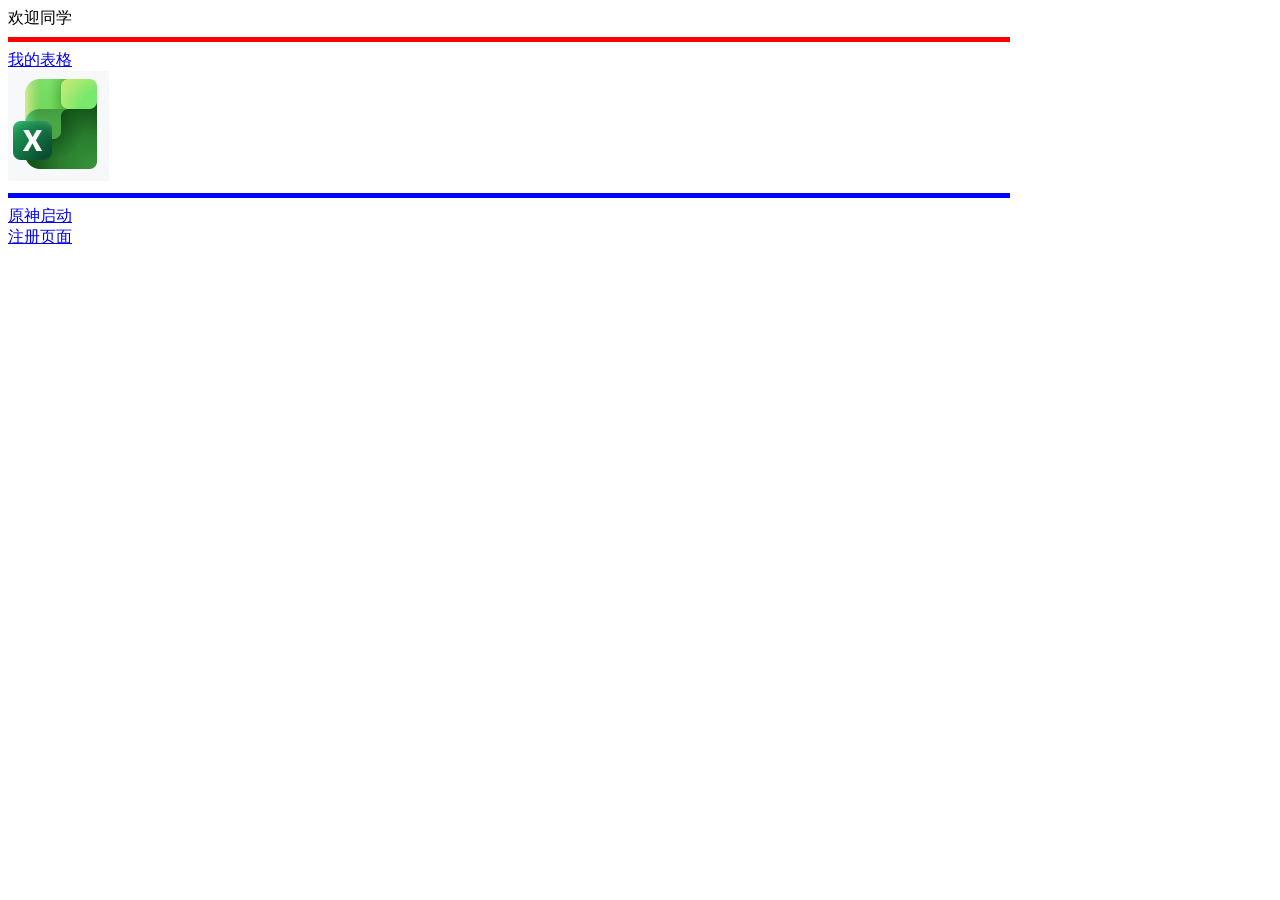
<file: ch01/target/ch01-1.0-SNAPSHOT/index.html>
<!DOCTYPE html>
<html>
	<head>
		<meta charset="utf-8" />
		<title>主页面 </title>
	</head>
	<body>
		欢迎同学<br/>
		<!--颜色:1.英文单词 2. #ff0000 3.rgba(255,0,0,0.5)-rgb(0%,100%,0%)-->
		<hr size="5" color="#ff0000" width="1000" align="left"/>
		<!-- _blank:新窗口 _self:当前窗口 -->
		<a href="./mytable.html" target="_blank">  我的表格 </a><br/>
		<a href="./mytable.html" target="_blank"> <img src="./img/excel.png" /> </a><br/>
		<hr size="5" color="blue" width="1000" align="left"/>
		
		<a href="https://ys.mihoyo.com/cloud/#/"> 原神启动 </a> <br/>
		<a href="./regist.html" target="_blank"> 注册页面 </a> <br/>
	</body>
</html>
</file>
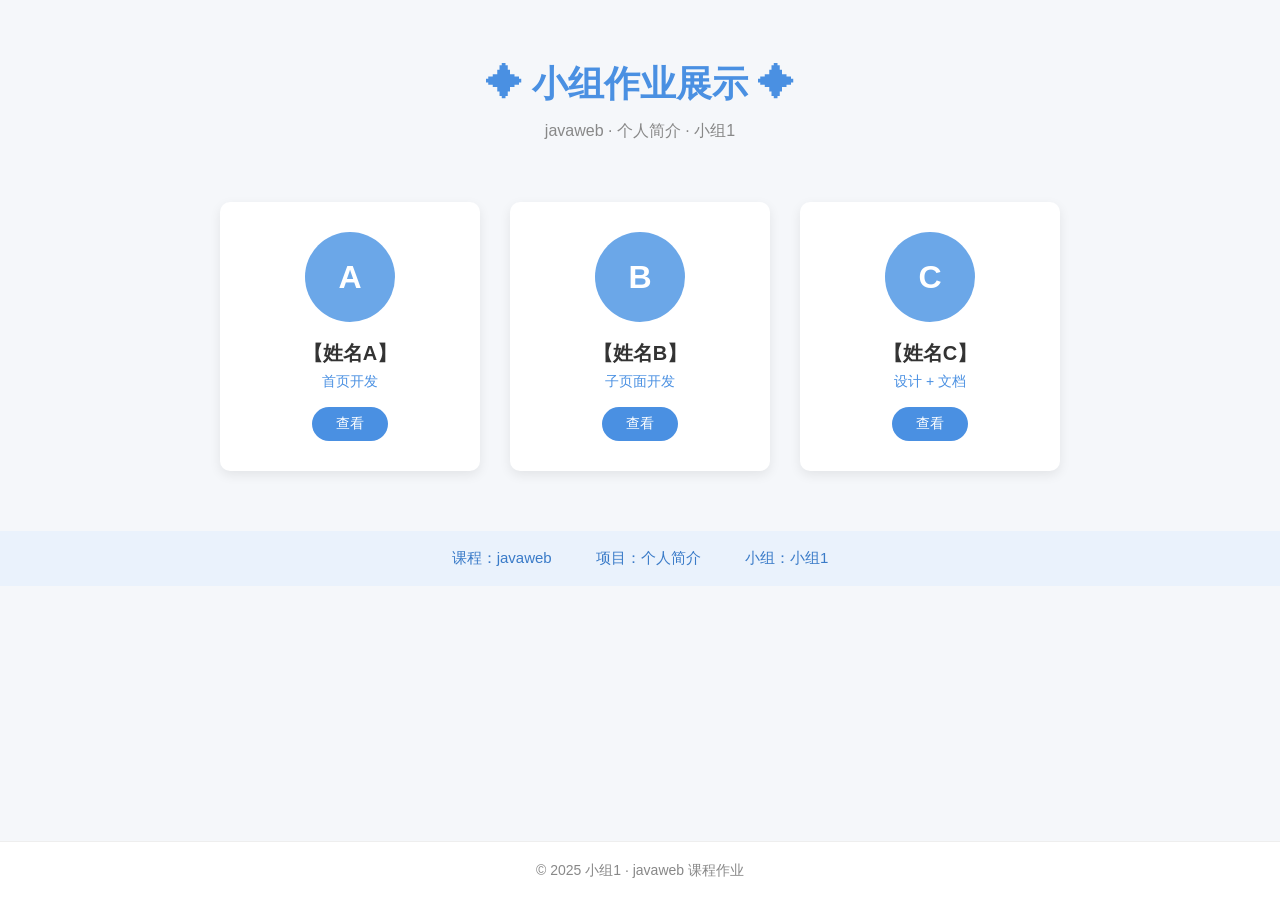
<file: zuoye1/target/zuoye1-1.0-SNAPSHOT/index.html>
<!DOCTYPE html>
<html lang="zh-CN">
<head>
    <meta charset="utf-8">
    <meta name="viewport" content="width=device-width, initial-scale=1.0">
    <title>小组作业展示 - 个人简介</title>
    <link rel="stylesheet" href="./css/style.css">
</head>
<body>

<!-- 顶部标题 -->
<div class="hero">
    <h1>✦ 小组作业展示 ✦</h1>
    <p>javaweb · 个人简介 · 小组1</p>
</div>

<!-- 三张成员卡片 -->
<div class="cards">
    <!-- 成员A -->
    <div class="card">
        <div class="avatar">A</div>
        <h2>【姓名A】</h2>
        <div class="role">首页开发</div>
        <a class="btn" href="./meber1.html">查看</a>
    </div>

    <!-- 成员B -->
    <div class="card">
        <div class="avatar">B</div>
        <h2>【姓名B】</h2>
        <div class="role">子页面开发</div>
        <a class="btn" href="./meber2.html">查看</a>
    </div>

    <!-- 成员C -->
    <div class="card">
        <div class="avatar">C</div>
        <h2>【姓名C】</h2>
        <div class="role">设计 + 文档</div>
        <a class="btn" href="./meber3.html">查看</a>
    </div>
</div>

<!-- 项目信息条 -->
<div class="info-bar">
    <span>课程：javaweb</span>
    <span>项目：个人简介</span>
    <span>小组：小组1</span>
</div>

<!-- 页脚 -->
<footer>
    © 2025 小组1 · javaweb 课程作业
</footer>

</body>
</html>
</file>
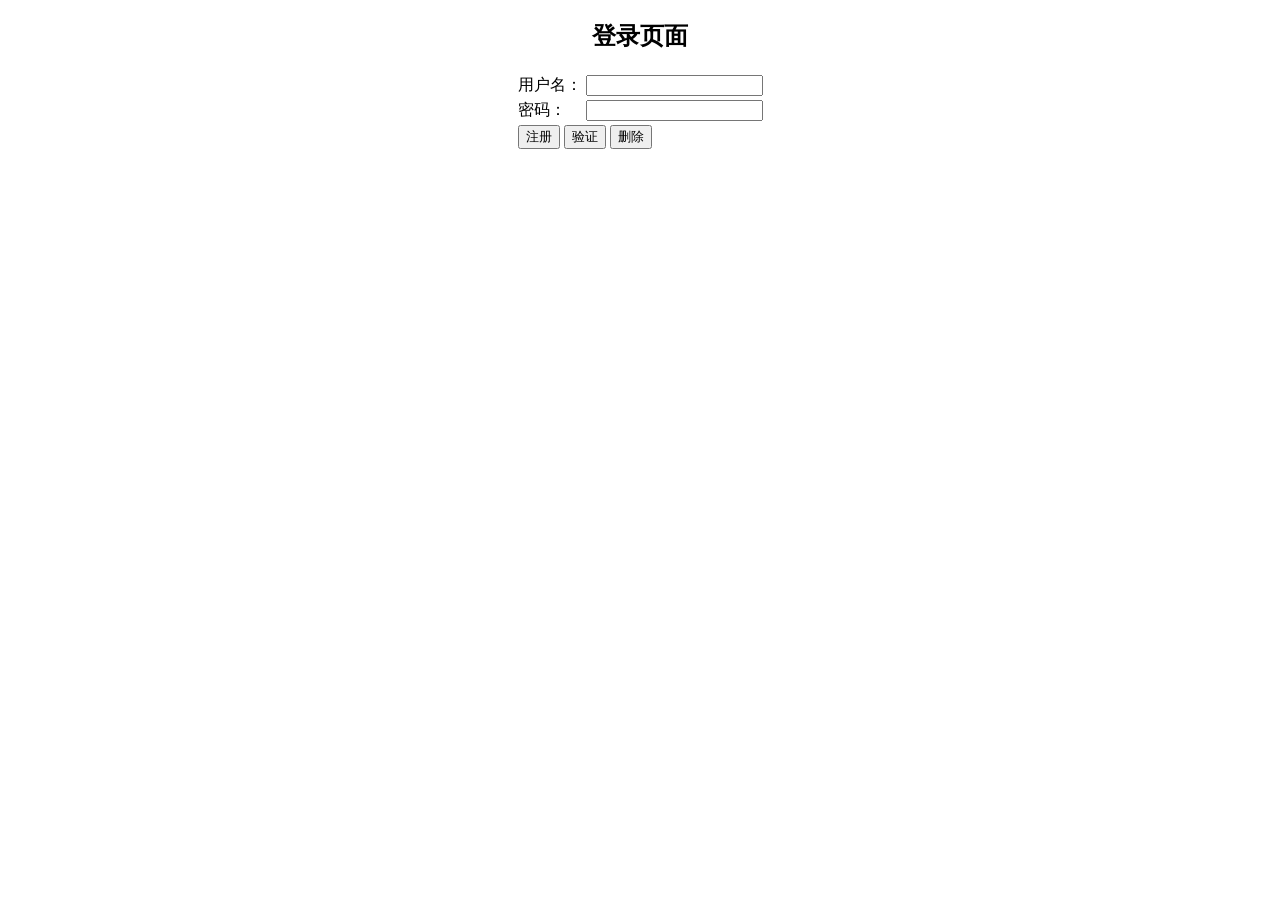
<file: ch01/target/ch01-1.0-SNAPSHOT/login.html>
<!DOCTYPE html>
<html>
<head>
    <meta charset="utf-8">
    <title>登录页面</title>
</head>
<body>
<h2 style="text-align: center;">登录页面</h2>
<!--
http://127.0.0.1:8848/web3434/regist.html?username=3024141812&password=123456&sex=0&hobby=1%22%22&hobby=3%22%22&pub=1&submit_but=%E6%8F%90%E4%BA%A4#
-->
<form action="LoginServlet" method="post">
    <table style="margin: 0 auto;border: 1px">

        <tr>
            <td>用户名：</td>
            <td><input type="text" name="username" /></td>
        </tr>
        <tr>
            <td>密码：</td>
            <td><input type="password" name="password" /></td>
        </tr>
        <tr>
            <td colspan="2">
                <input type="submit" value="注册" name="submit_but" />
                <input type="button" value="验证" name="but1" onclick="window.alert('验证密码')" />
                <input type="button" value="删除" name="but2" onclick="window.alert('删除密码')" />
            </td>
        </tr>
    </table>

</form>
</body>
</html>
</file>
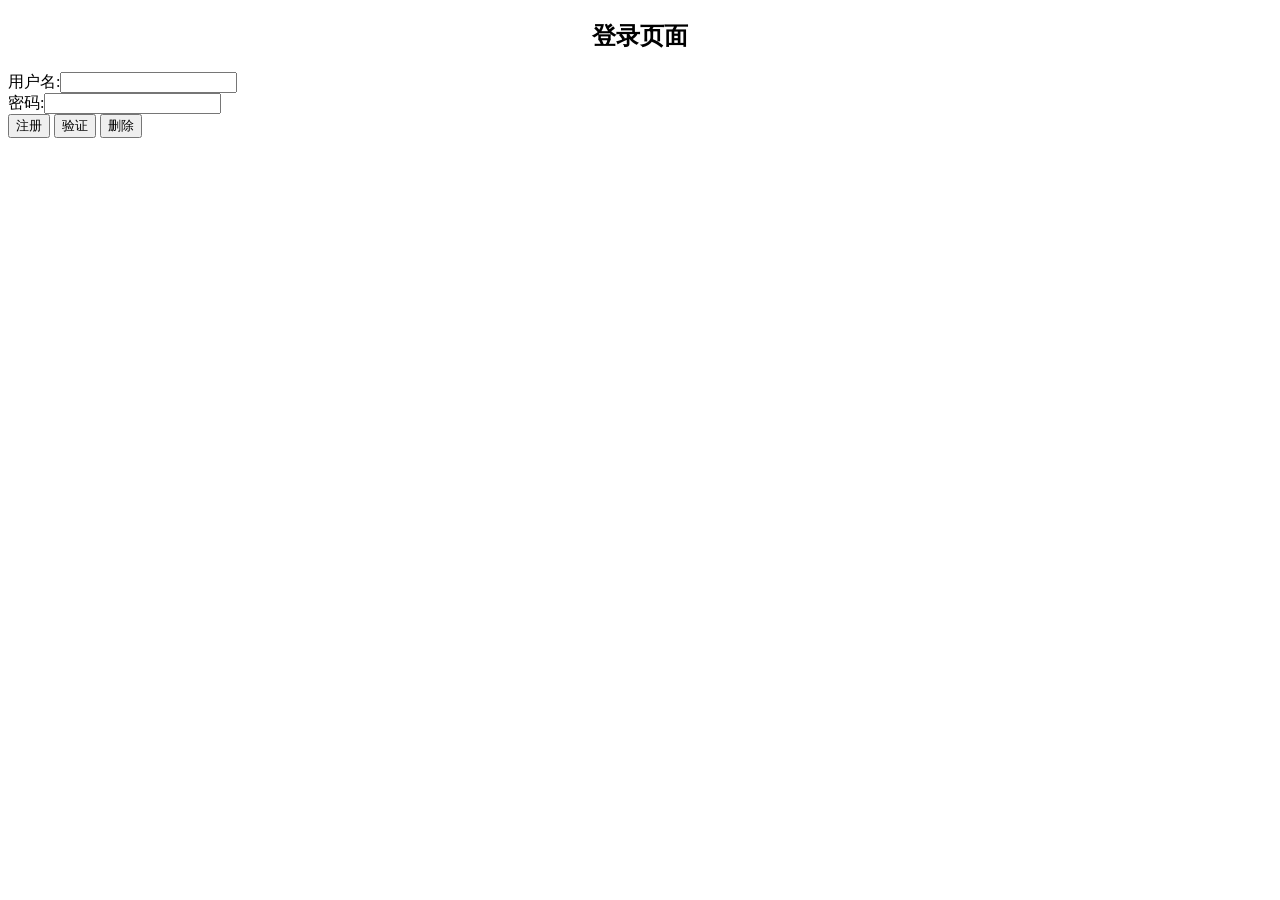
<file: ch01/target/ch01-1.0-SNAPSHOT/login2.html>
<!DOCTYPE html>
<html>
<head>
    <meta charset="utf-8">
    <title>登录2</title>
</head>
<body>
<h2 style="text-align: center;">登录页面</h2>
<!--
http://127.0.0.1:8848/web3434/regist.html?username=3024141812&password=123456&sex=0&hobby=1%22%22&hobby=3%22%22&pub=1&submit_but=%E6%8F%90%E4%BA%A4#
-->
<form action="login.jsp" method="post">
    用户名:<input type="text" name="username"/> <br/>
    密码:<input type="password" name="password"/> <br/>

    <input type="submit" value="注册" name="submit_but"/>
    <input type="button" value="验证" name="but1" onclick="window.alert('验证密码')"/>
    <input type="button" value="删除" name="but2" onclick="window.alert('删除密码')"/>


</form>
</body>
</html>
</file>
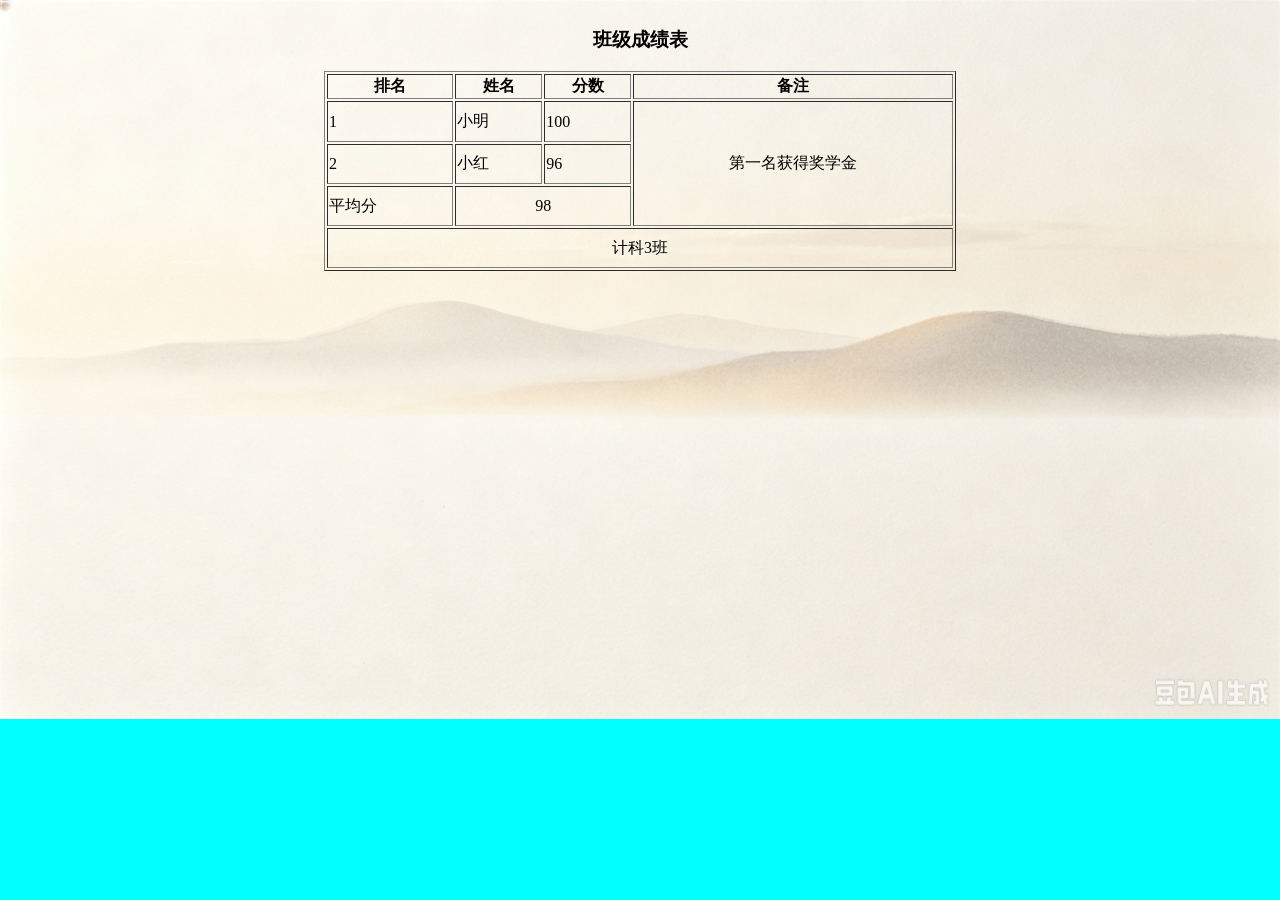
<file: ch01/target/ch01-1.0-SNAPSHOT/mytable.html>
<!DOCTYPE html>
<html>
	<head>
		<meta charset="utf-8">
		<title>表格</title>
	</head>
	<body style="background-color: aqua; background-image: url(./img/back.png)  ;background-repeat: no-repeat;background-size: cover;">
		<table border="1"
		 style="width: 50%; height: 200px; " 
		 align="center">
			<caption>
				<h3>班级成绩表</h3>
			</caption>
			<thead>
				<tr>
					<th> 排名</th>
					<th> 姓名</th>
					<th> 分数</th>
					<th> 备注</th>
				</tr>
			</thead>
			<tbody>
				<tr>
					<td> 1</td>
					<td> 小明</td>
					<td> 100</td>
					<td rowspan="3" align="center" > 第一名获得奖学金</td>
				</tr>
				<tr>
					<td> 2</td>
					<td> 小红</td>
					<td> 96</td>
					
				</tr>
				<tr>
					<td> 平均分</td>
					<td colspan="2" align="center" >98 </td>
				</tr>
				<tr>
					<td colspan="4" align="center">计科3班</td>
				</tr>
				
			</tbody>
		</table>
	</body>
</html>
</file>
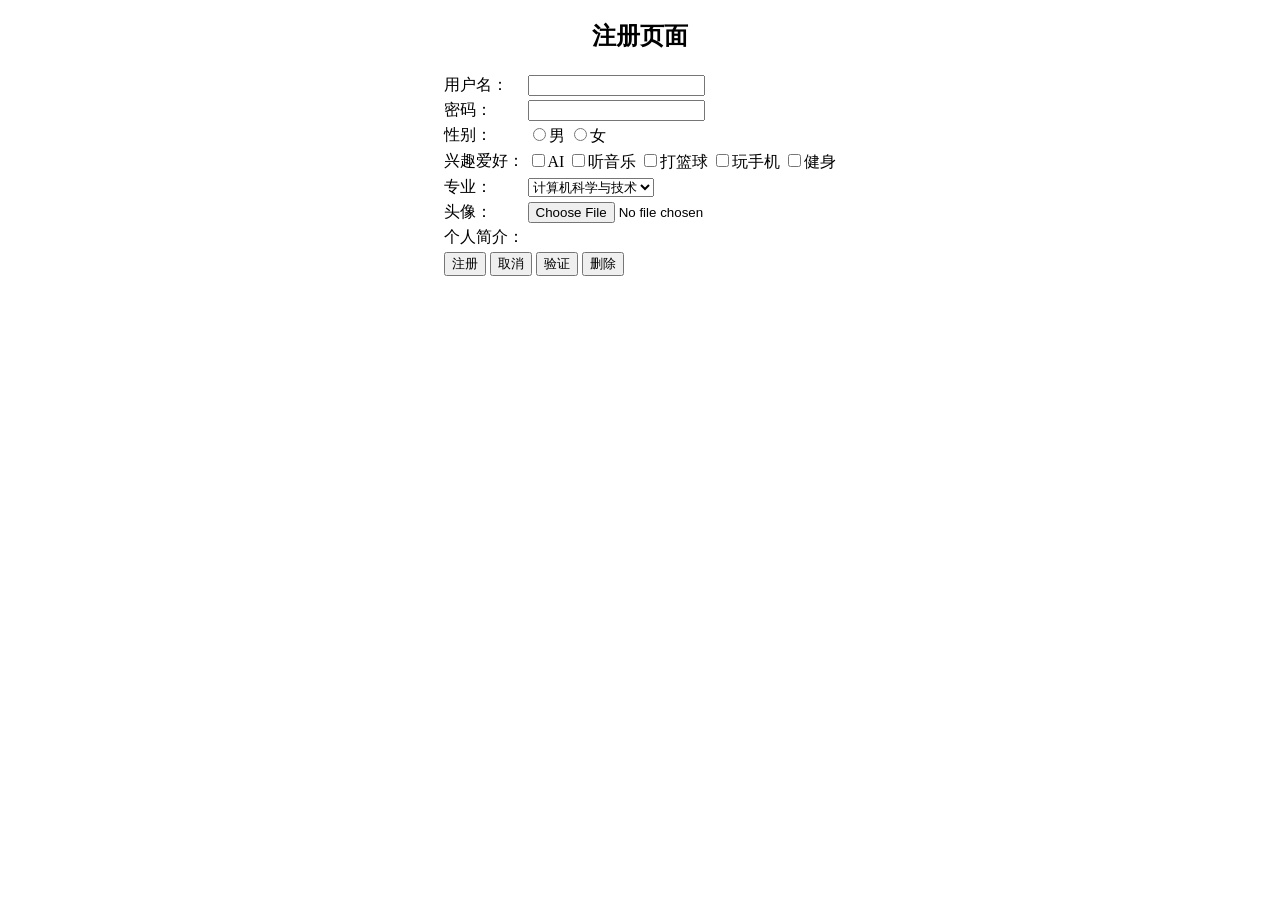
<file: ch01/target/ch01-1.0-SNAPSHOT/regist.html>
<!DOCTYPE html>
<html>
	<head>
		<meta charset="utf-8">
		<title>注册页面</title>
	</head>
	<body>
		<h2 style="text-align: center;">注册页面</h2>
		<!--
		http://127.0.0.1:8848/web3434/regist.html?username=3024141812&password=123456&sex=0&hobby=1%22%22&hobby=3%22%22&pub=1&submit_but=%E6%8F%90%E4%BA%A4#
		-->
		<form action="RegistServlet" method="post">
<table style="margin: 0 auto;border: 1px">

	<tr>
		<td>用户名：</td>
		<td><input type="text" name="username" /></td>
	</tr>
	<tr>
		<td>密码：</td>
		<td><input type="password" name="password" /></td>
	</tr>
	<tr>
		<td>性别：</td>
		<td>
			<input type="radio" name="sex" value="0" />男
			<input type="radio" name="sex" value="1" />女
		</td>
	</tr>
	<tr>
		<td>兴趣爱好：</td>
		<td>
			<input type="checkbox" name="hobby" value="0" />AI
			<input type="checkbox" name="hobby" value="1" />听音乐
			<input type="checkbox" name="hobby" value="2" />打篮球
			<input type="checkbox" name="hobby" value="3" />玩手机
			<input type="checkbox" name="hobby" value="4" />健身
		</td>
	</tr>
	<tr>
		<td>专业：</td>
		<td>
			<select name="major">
				<option value="0">计算机科学与技术</option>
				<option value="1">高数</option>
				<option value="2">软件工程</option>
				<option value="3">网络工程</option>
			</select>
		</td>
	</tr>
	<tr>
		<td>头像：</td>
		<td><input type="file" name="photo" /></td>
	</tr>
	<tr>
		<td>个人简介：</td>
		<td><br /></td>
	</tr>
	<tr>
		<td colspan="2">
			<input type="submit" value="注册" name="submit_but" />
			<input type="reset" value="取消" name="reset_but" />
			<input type="button" value="验证" name="but1" onclick="window.alert('验证密码')" />
			<input type="button" value="删除" name="but2" onclick="window.alert('删除密码')" />
		</td>
	</tr>
</table>


		</form>
	</body>
</html>
</file>
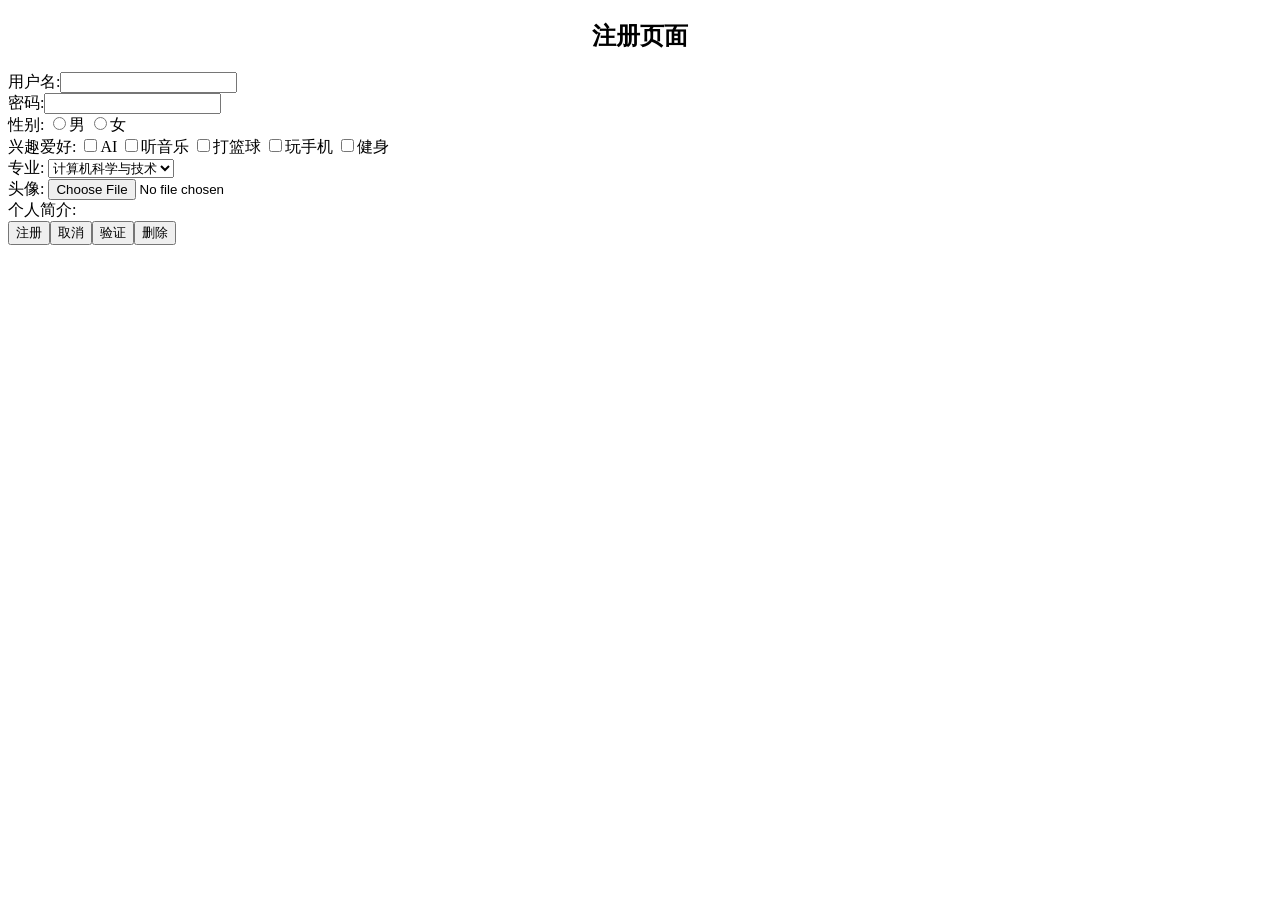
<file: ch01/target/ch01-1.0-SNAPSHOT/regist2.html>
<!DOCTYPE html>
<html>
<head>
    <meta charset="utf-8">
    <title>注册2</title>
</head>
<body>
<h2 style="text-align: center;">注册页面</h2>
<!--
http://127.0.0.1:8848/web3434/regist.html?username=3024141812&password=123456&sex=0&hobby=1%22%22&hobby=3%22%22&pub=1&submit_but=%E6%8F%90%E4%BA%A4#
-->
<form action="regist.jsp" method="post">
    <table style="margin: 0 auto;border: 1px">



        用户名:<input type="text" name="username"/> <br/></td>
        密码:<input type="password" name="password"/> <br/></td>
        性别:
        <input type="radio" name="sex" value="0"/>男
        <input type="radio" name="sex" value="1"/>女 <br/>
        兴趣爱好:
        <input type="checkbox" name="hobby" value="0" />AI
        <input type="checkbox" name="hobby" value="1" />听音乐
        <input type="checkbox" name="hobby" value="2" />打篮球
        <input type="checkbox" name="hobby" value="3" />玩手机
        <input type="checkbox" name="hobby" value="4" />健身 <br/>
        专业:
        <select name="pub" >
            <option value="1"> 计算机科学与技术 </option>
            <option value="2"> 软件工程 </option>
            <option value="3"> 网络工程 </option>
        </select> <br />
        <!-- -->
        头像:
        <input type="file" name="photo"/>
        <br/>
        个人简介:
        <br/>
        <input type="submit" value="注册" name="submit_but"/>
        <input type="reset" value="取消" name="reset_but"/>
        <input type="button" value="验证" name="but1" onclick="window.alert('验证密码')"/>
        <input type="button" value="删除" name="but2" onclick="window.alert('删除密码')"/>
    </table>


</form>
</body>
</html>
</file>
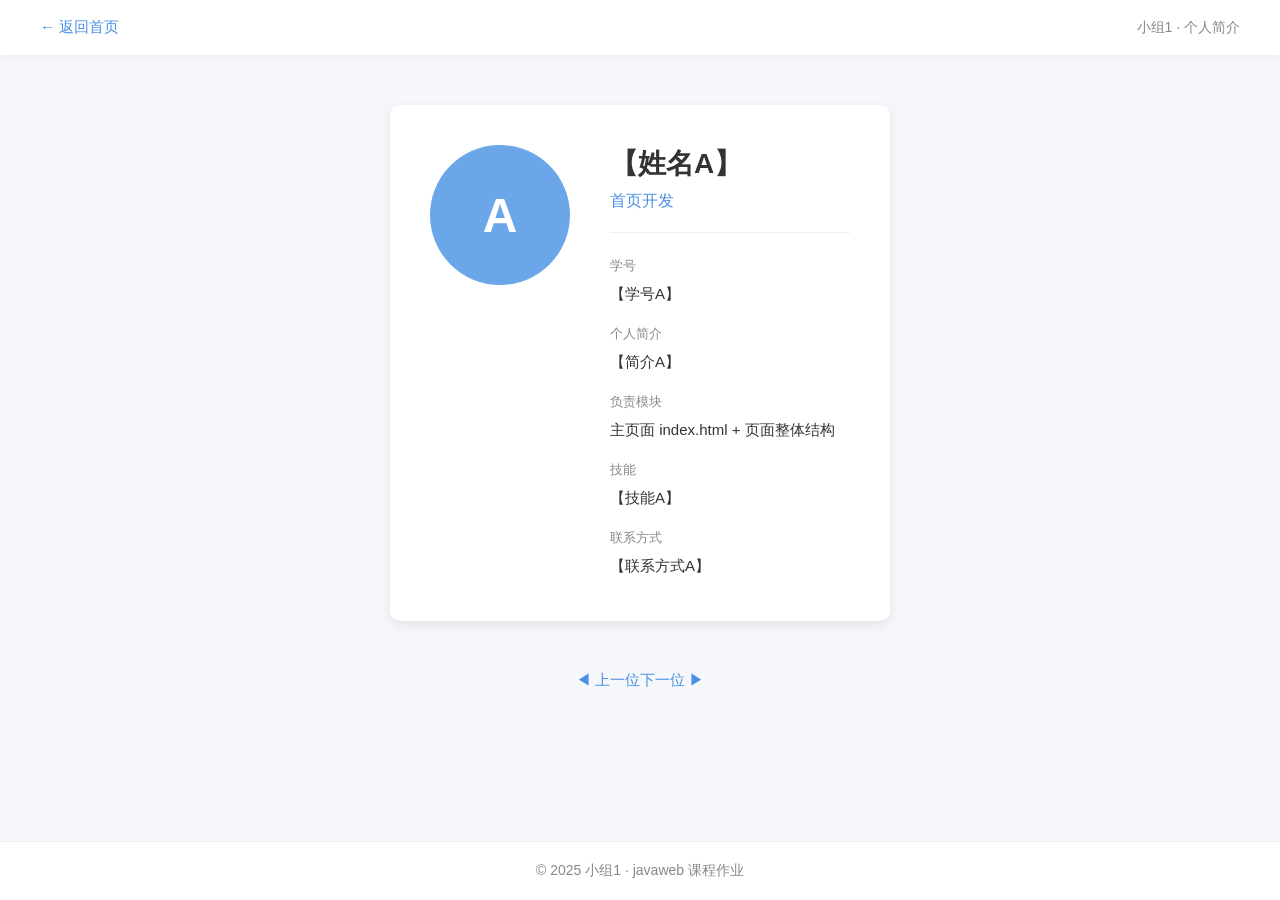
<file: zuoye1/target/zuoye1-1.0-SNAPSHOT/meber1.html>
<!DOCTYPE html>
<html lang="zh-CN">
<head>
    <meta charset="utf-8">
    <meta name="viewport" content="width=device-width, initial-scale=1.0">
    <title>【姓名A】 - 个人简介</title>
    <link rel="stylesheet" href="./css/style.css">
</head>
<body>

<!-- 顶部导航 -->
<div class="nav">
    <a href="index.html">← 返回首页</a>
    <span class="nav-title">小组1 · 个人简介</span>
</div>

<!-- 个人信息卡片 -->
<div class="profile">
    <div class="avatar">A</div>

    <div class="profile-info">
        <h1>【姓名A】</h1>
        <div class="role">首页开发</div>

        <div class="divider"></div>

        <dl>
            <dt>学号</dt>
            <dd>【学号A】</dd>

            <dt>个人简介</dt>
            <dd>【简介A】</dd>

            <dt>负责模块</dt>
            <dd>主页面 index.html + 页面整体结构</dd>

            <dt>技能</dt>
            <dd>【技能A】</dd>

            <dt>联系方式</dt>
            <dd>【联系方式A】</dd>
        </dl>
    </div>
</div>

<!-- 上下切换 -->
<div class="switch">
    <a href="./meber3.html">◀ 上一位</a>
    <a href="./meber2.html">下一位 ▶</a>
</div>

<!-- 页脚 -->
<footer>
    © 2025 小组1 · javaweb 课程作业
</footer>

</body>
</html>
</file>
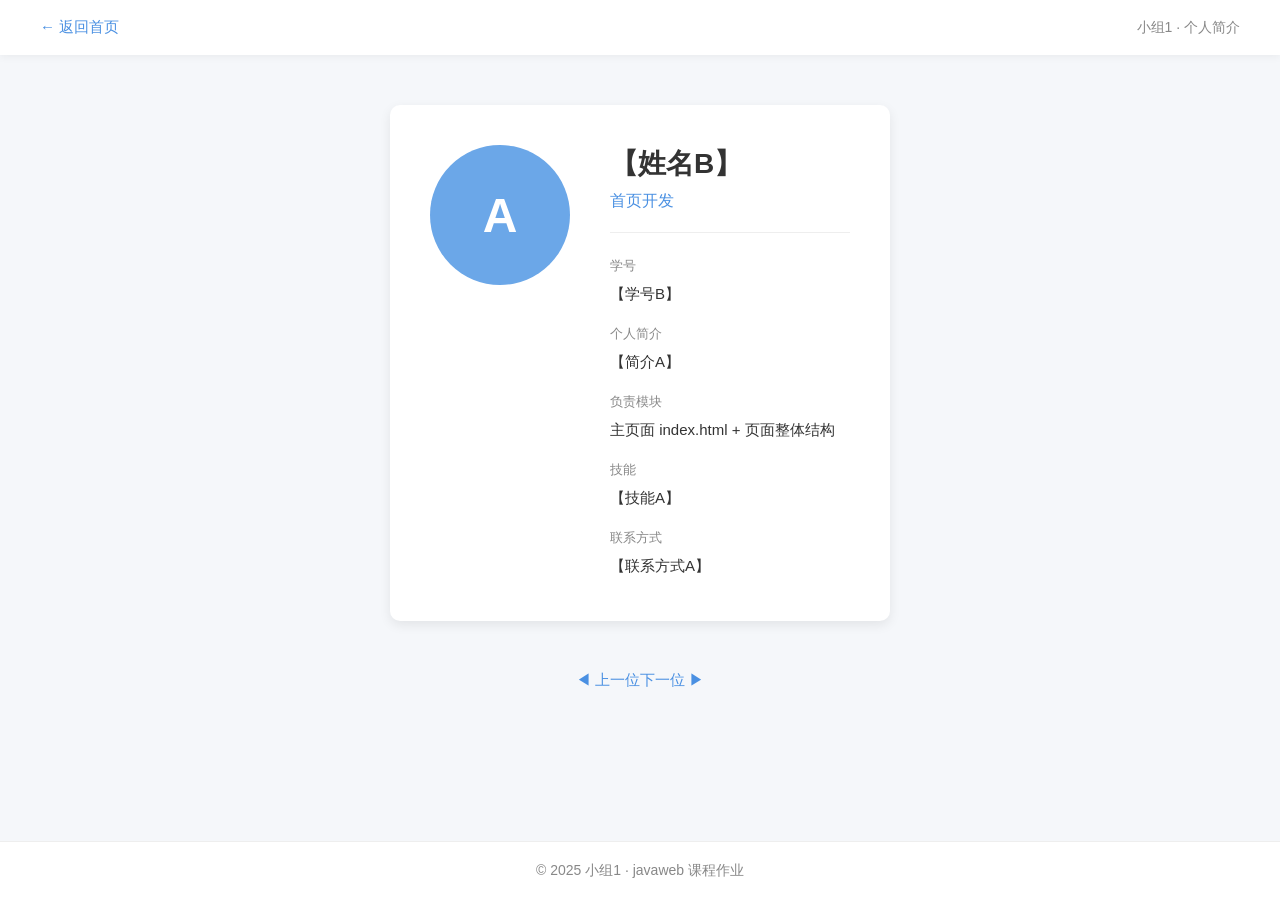
<file: zuoye1/target/zuoye1-1.0-SNAPSHOT/meber2.html>
<!DOCTYPE html>
<html lang="zh-CN">
<head>
    <meta charset="utf-8">
    <meta name="viewport" content="width=device-width, initial-scale=1.0">
    <title>【姓名B】 - 个人简介</title>
    <link rel="stylesheet" href="./css/style.css">
</head>
<body>

<!-- 顶部导航 -->
<div class="nav">
    <a href="index.html">← 返回首页</a>
    <span class="nav-title">小组1 · 个人简介</span>
</div>

<!-- 个人信息卡片 -->
<div class="profile">
    <div class="avatar">A</div>

    <div class="profile-info">
        <h1>【姓名B】</h1>
        <div class="role">首页开发</div>

        <div class="divider"></div>

        <dl>
            <dt>学号</dt>
            <dd>【学号B】</dd>

            <dt>个人简介</dt>
            <dd>【简介A】</dd>

            <dt>负责模块</dt>
            <dd>主页面 index.html + 页面整体结构</dd>

            <dt>技能</dt>
            <dd>【技能A】</dd>

            <dt>联系方式</dt>
            <dd>【联系方式A】</dd>
        </dl>
    </div>
</div>

<!-- 上下切换 -->
<div class="switch">
    <a href="./meber1.html">◀ 上一位</a>
    <a href="./meber3.html">下一位 ▶</a>
</div>

<!-- 页脚 -->
<footer>
    © 2025 小组1 · javaweb 课程作业
</footer>

</body>
</html>
</file>
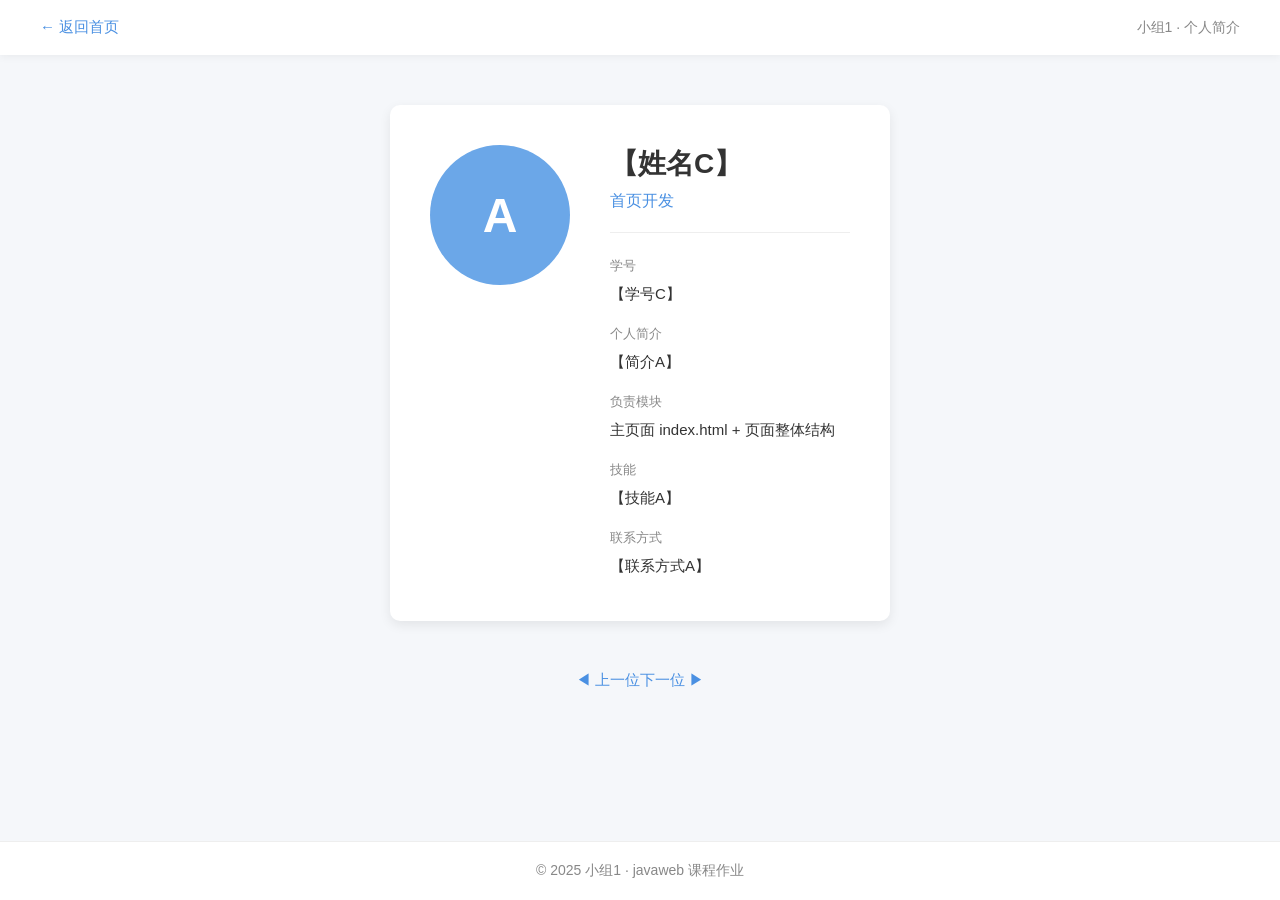
<file: zuoye1/target/zuoye1-1.0-SNAPSHOT/meber3.html>
<!DOCTYPE html>
<html lang="zh-CN">
<head>
    <meta charset="utf-8">
    <meta name="viewport" content="width=device-width, initial-scale=1.0">
    <title>【姓名C】 - 个人简介</title>
    <link rel="stylesheet" href="./css/style.css">
</head>
<body>

<!-- 顶部导航 -->
<div class="nav">
    <a href="index.html">← 返回首页</a>
    <span class="nav-title">小组1 · 个人简介</span>
</div>

<!-- 个人信息卡片 -->
<div class="profile">
    <div class="avatar">A</div>

    <div class="profile-info">
        <h1>【姓名C】</h1>
        <div class="role">首页开发</div>

        <div class="divider"></div>

        <dl>
            <dt>学号</dt>
            <dd>【学号C】</dd>

            <dt>个人简介</dt>
            <dd>【简介A】</dd>

            <dt>负责模块</dt>
            <dd>主页面 index.html + 页面整体结构</dd>

            <dt>技能</dt>
            <dd>【技能A】</dd>

            <dt>联系方式</dt>
            <dd>【联系方式A】</dd>
        </dl>
    </div>
</div>

<!-- 上下切换 -->
<div class="switch">
    <a href="./meber2.html">◀ 上一位</a>
    <a href="./meber1.html">下一位 ▶</a>
</div>

<!-- 页脚 -->
<footer>
    © 2025 小组1 · javaweb 课程作业
</footer>

</body>
</html>
</file>
<file: zuoye1/target/zuoye1-1.0-SNAPSHOT/css/style.css>
/* ===== 全局重置 ===== */
* {
    margin: 0;
    padding: 0;
    box-sizing: border-box;
}

html, body {
    height: 100%;
}

body {
    font-family: "Microsoft YaHei", "PingFang SC", sans-serif;
    background: #F5F7FA;
    color: #333;
    display: flex;
    flex-direction: column;
    min-height: 100vh;
}

/* ===== 配色变量 ===== */
:root {
    --主色: #4A90E2;
    --主色浅: #6BA7E8;
    --主色深: #3A7BC8;
    --背景色: #F5F7FA;
    --卡片色: #FFFFFF;
    --文字色: #333333;
    --文字浅: #888888;
    --圆角: 10px;
    --阴影: 0 4px 12px rgba(0, 0, 0, 0.08);
    --阴影悬停: 0 8px 20px rgba(74, 144, 226, 0.25);
}

/* ===== 顶部标题区 ===== */
.hero {
    text-align: center;
    padding: 60px 20px 40px;
}

.hero h1 {
    font-size: 36px;
    color: var(--主色);
    margin-bottom: 12px;
}

.hero p {
    font-size: 16px;
    color: var(--文字浅);
}

/* ===== 卡片区 ===== */
.cards {
    display: flex;
    justify-content: center;
    gap: 30px;
    padding: 20px 40px 60px;
    flex-wrap: wrap;
}

.card {
    background: var(--卡片色);
    border-radius: var(--圆角);
    box-shadow: var(--阴影);
    width: 260px;
    padding: 30px 20px;
    text-align: center;
    transition: transform 0.3s, box-shadow 0.3s;
}

.card:hover {
    transform: translateY(-8px);
    box-shadow: var(--阴影悬停);
}

/* 头像占位（圆形） */
.avatar {
    width: 90px;
    height: 90px;
    border-radius: 50%;
    background: var(--主色浅);
    color: #fff;
    font-size: 32px;
    font-weight: bold;
    display: flex;
    align-items: center;
    justify-content: center;
    margin: 0 auto 18px;
}

.card h2 {
    font-size: 20px;
    margin-bottom: 6px;
}

.card .role {
    font-size: 14px;
    color: var(--主色);
    margin-bottom: 16px;
}

.card .btn {
    display: inline-block;
    padding: 8px 24px;
    background: var(--主色);
    color: #fff;
    border-radius: 20px;
    text-decoration: none;
    font-size: 14px;
    transition: background 0.3s;
}

.card .btn:hover {
    background: var(--主色深);
}

/* ===== 项目信息条 ===== */
.info-bar {
    text-align: center;
    padding: 18px;
    background: #EAF2FC;
    color: var(--主色深);
    font-size: 15px;
}

.info-bar span {
    margin: 0 20px;
}

/* ===== 页脚 ===== */
footer {
    margin-top: auto;
    text-align: center;
    padding: 20px;
    font-size: 14px;
    color: var(--文字浅);
    background: #fff;
    border-top: 1px solid #eee;
}

/* ===== 子页面：顶部导航 ===== */
.nav {
    display: flex;
    justify-content: space-between;
    align-items: center;
    padding: 18px 40px;
    background: #fff;
    box-shadow: 0 2px 8px rgba(0,0,0,0.05);
}

.nav a {
    color: var(--主色);
    text-decoration: none;
    font-size: 15px;
}

.nav a:hover {
    text-decoration: underline;
}

.nav .nav-title {
    color: var(--文字浅);
    font-size: 14px;
}

/* ===== 子页面：内容区 ===== */
.profile {
    display: flex;
    gap: 40px;
    max-width: 900px;
    margin: 50px auto;
    padding: 40px;
    background: #fff;
    border-radius: var(--圆角);
    box-shadow: var(--阴影);
    flex-wrap: wrap;
}

.profile .avatar {
    width: 140px;
    height: 140px;
    font-size: 48px;
    margin: 0;
}

.profile-info {
    flex: 1;
    min-width: 240px;
}

.profile-info h1 {
    font-size: 28px;
    margin-bottom: 8px;
}

.profile-info .role {
    color: var(--主色);
    font-size: 16px;
    margin-bottom: 20px;
}

.profile-info .divider {
    height: 1px;
    background: #eee;
    margin: 20px 0;
}

.profile-info dl {
    line-height: 2;
    font-size: 15px;
}

.profile-info dt {
    color: var(--文字浅);
    font-size: 13px;
    margin-top: 12px;
}

.profile-info dd {
    color: var(--文字色);
}

/* ===== 子页面：上下切换 ===== */
.switch {
    display: flex;
    justify-content: space-between;
    max-width: 900px;
    margin: 0 auto 60px;
    padding: 0 40px;
}

.switch a {
    color: var(--主色);
    text-decoration: none;
    font-size: 15px;
}

.switch a:hover {
    text-decoration: underline;
}

/* ===== 响应式 ===== */
@media (max-width: 700px) {
    .hero h1 { font-size: 26px; }
    .cards { padding: 20px; }
    .card { width: 100%; max-width: 320px; }
    .profile { flex-direction: column; align-items: center; text-align: center; }
    .nav { padding: 14px 20px; }
    .info-bar span { display: block; margin: 6px 0; }
}
</file>
